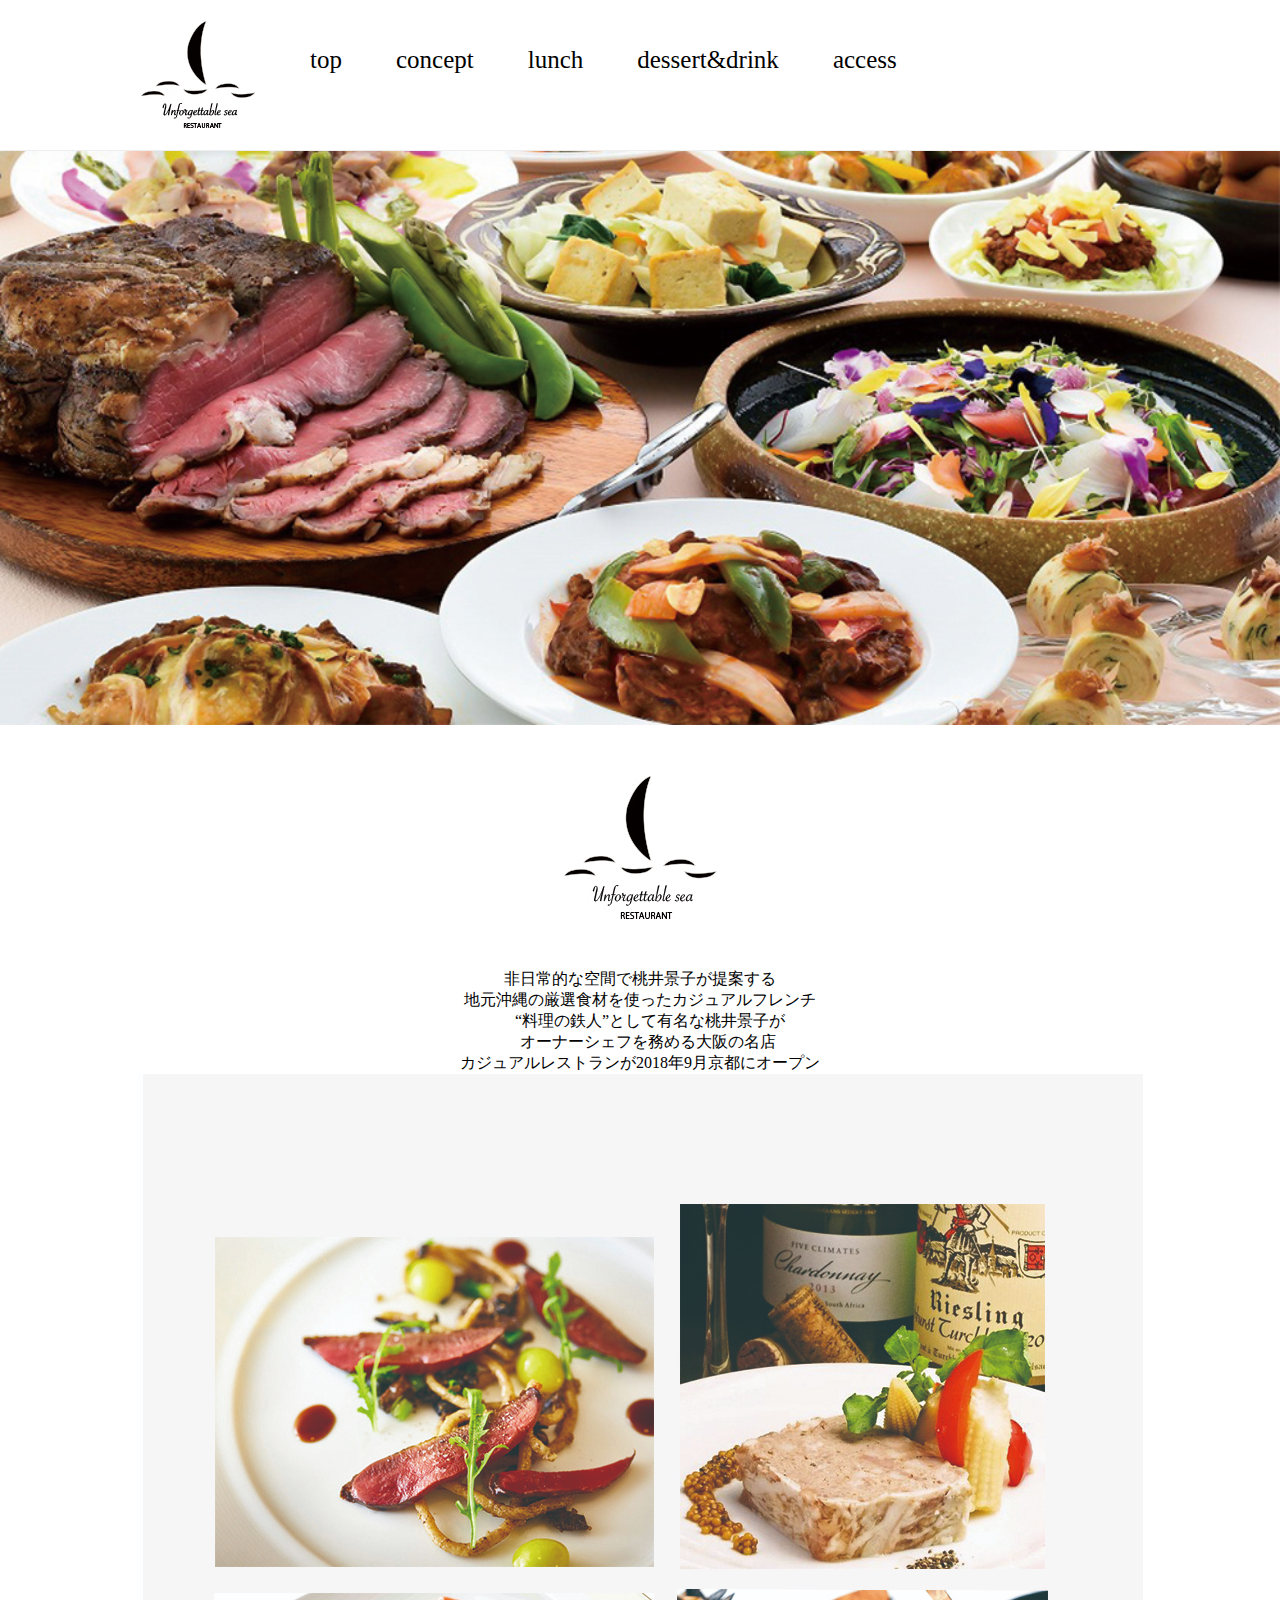
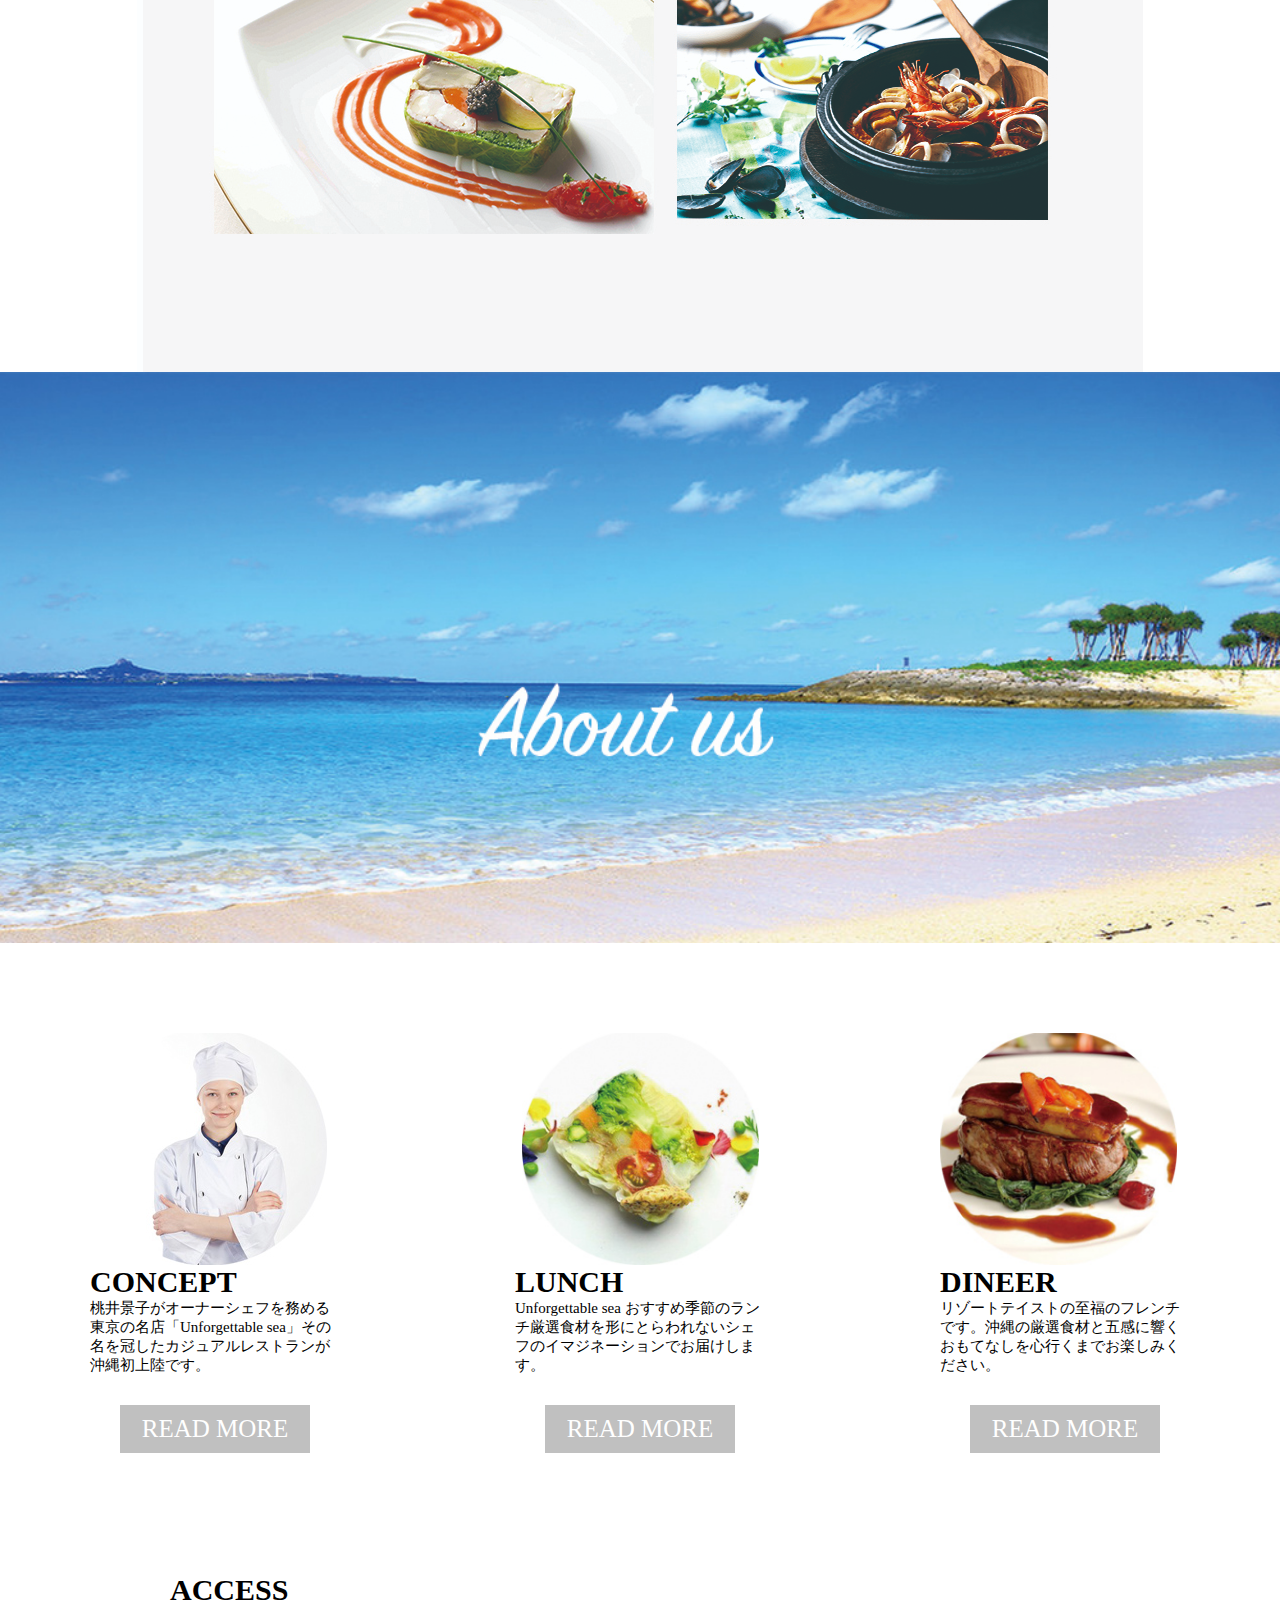
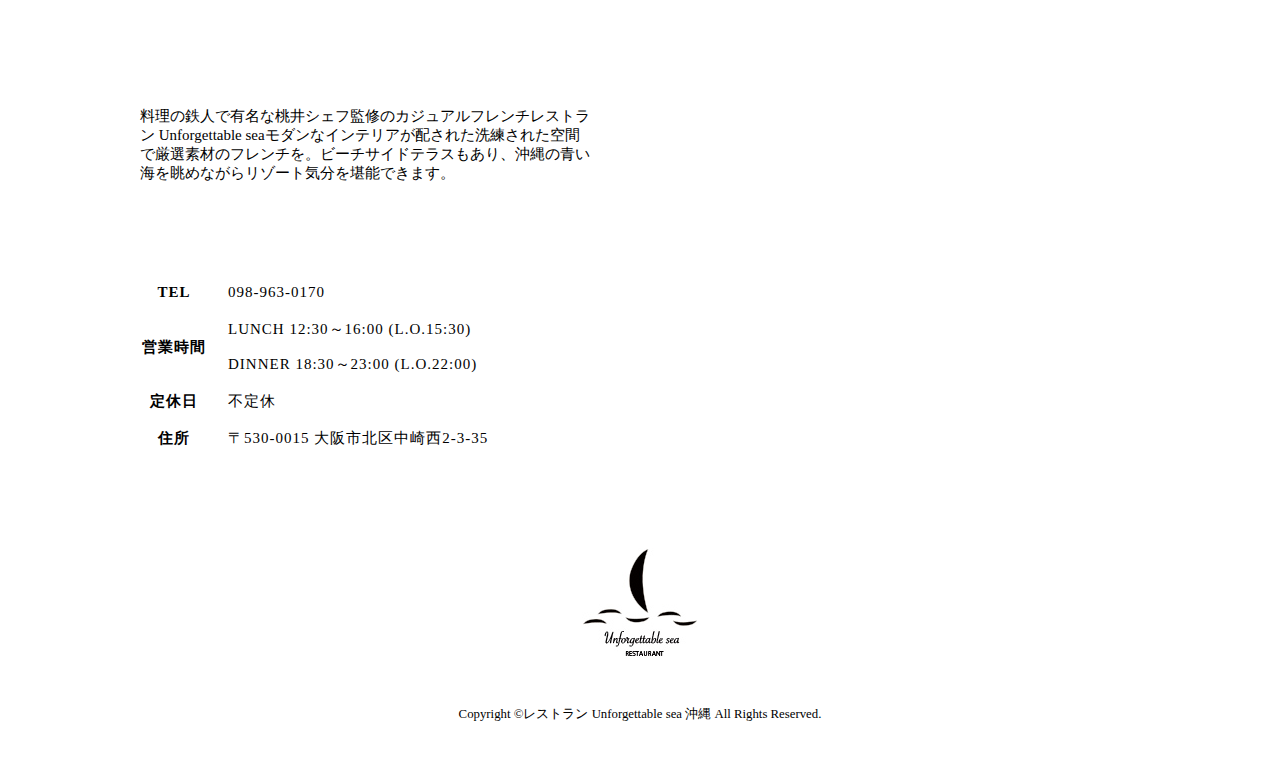
<file: french01.html>
i<!DOCTYPE html>
<html lang="ja">
<head>
<meta charset="UTF-8">
<meta name="viewport" content="width=device-width, initial-scale=1.0">
<link href="css_01/ress.css" rel="stylesheet">
<link href="css_01/french02.css" rel="stylesheet">
	<title>Unforgettable sea</title>
</head>
<body>
<div class="header">
	<div class="back">
		<div class="logo_01">
			<img src="pics/logo.jpg" alt="logo_sea">
		</div>
			<div id="navi">
			<ul>
				<li><a href="#">top</a></li>
				<li><a href="#">concept</a></li>
				<li><a href="#">lunch</a></li>
				<li><a href="#">dessert&drink</a></li>
				<li><a href="#">access</a></li>
			</ul> 
		</div>  
	</div>
</div> 

<div class="french">
	<img src="pics/french.jpg" alt="french_food">
</div>

<div class="logo_02">
	<img src="pics/logo_02.jpg" alt="logo_sea">
</div>
<p class="text_01">非日常的な空間で桃井景子が提案する<br>
地元沖縄の厳選食材を使ったカジュアルフレンチ<br>
   　 “料理の鉄人”として有名な桃井景子が<br>
	　オーナーシェフを務める大阪の名店 <br>
カジュアルレストランが2018年9月京都にオープン<br></p>
<div class="lunch">
	<img src="pics/lunch.jpg" alt="lunch_food">
</div>
	
<div class="sea">
	<img src="pics/sea.jpg" alt="sea_picture">
</div>

<div class="about_content">
	<div class="wooman contents">
			<p class="image"><img src="pics/wooman.jpg" alt="woman_pics"></p>
				<h3>CONCEPT</h3>
					<p>
						桃井景子がオーナーシェフを務める東京の名店「Unforgettable sea」その名を冠したカジュアルレストランが沖縄初上陸です。
							<a href="#">READ MORE</a>
					</p>
	</div>
			<div class="lunch contents">
				<p class="image"><img src="pics/lunch_menu.jpg" alt="menu_pics" width="237" height="232"></p>
						<h3>LUNCH</h3>
						<p>
							Unforgettable sea おすすめ季節のランチ厳選食材を形にとらわれないシェフのイマジネーションでお届けします。
								<a href="#">READ MORE</a>
						</p>
		</div>
			<div class="denner contents">		
					<p class="image"><img src="pics/denner_menu.jpg" alt="denner_pics" width="237" height="232"></p>
						<h3>DINEER</h3>
						<p>リゾートテイストの至福のフレンチです。沖縄の厳選食材と五感に響くおもてなしを心行くまでお楽しみください。
							<a href="#">READ MORE</a>
					</p>
		</div>
</div>
	<div class="access">
		<h2>ACCESS</h2>
		<div class="access_wrap">
		<div class="access_left">
		<p>
			料理の鉄人で有名な桃井シェフ監修のカジュアルフレンチレストラン Unforgettable seaモダンなインテリアが配された洗練された空間で厳選素材のフレンチを。ビーチサイドテラスもあり、沖縄の青い海を眺めながらリゾート気分を堪能できます。
		</p>
		<table>
		<tbody>
			<tr>
				<th>TEL</th>
				<td>098-963-0170</td>
			</tr>
			<tr>
				<th>営業時間</th>
				<td>LUNCH  12:30～16:00 (L.O.15:30)<br>DINNER 18:30～23:00 (L.O.22:00)
				</td>
			</tr>
			<tr>
				<th>定休日</th>
				<td>不定休</td>
			</tr>	
			<tr>
				<th>住所</th>
				<td>〒530-0015 大阪市北区中崎西2-3-35</td>
			</tr>			
		
		</tbody>
		</table>
	</div>
	<div class="map access_right">
		<iframe src="https://www.google.com/maps/embed?pb=!1m14!1m8!1m3!1d13119.79892846933!2d135.5032227!3d34.7064478!3m2!1i1024!2i768!4f13.1!3m3!1m2!1s0x0%3A0x9dffc5eb4ec5cedf!2zRUND44Kz44Oz44OU44Ol44O844K_5bCC6ZaA5a2m5qCh!5e0!3m2!1sja!2sjp!4v1532601479175" width="500" height="350" frameborder="0" style="border:0" allowfullscreen></iframe>
	</div>
</div>
</div>
		<div class="logo_03">
			<img src="pics/logo.jpg" alt="logo_sea">
		</div>
<p class="last"><small>Copyright &copy;レストラン Unforgettable sea 沖縄 All Rights Reserved.</small></p>


		

</body>
</html>
</file>
<file: css_01/ress.css>
/*!
 * ress.css • v1.1.2
 * MIT License
 * github.com/filipelinhares/ress
 */

/* # =================================================================
   # Global selectors
   # ================================================================= */

html {
  box-sizing: content-box;
  overflow-y: scroll; /* All browsers without overlaying scrollbars */
  -webkit-text-size-adjust: 100%; /* iOS 8+ */
}

*,
::before,
::after {
  box-sizing: inherit;
}

::before,
::after {
  text-decoration: inherit; /* Inherit text-decoration and vertical align to ::before and ::after pseudo elements */
  vertical-align: inherit;
}

/* Remove margin, padding of all elements and set background-no-repeat as default */
* {
  background-repeat: no-repeat; /* Set `background-repeat: no-repeat` to all elements */
  padding: 0; /* Reset `padding` and `margin` of all elements */
  margin: 0;
}

/* # =================================================================
   # General elements
   # ================================================================= */

/* Add the correct display in iOS 4-7.*/
audio:not([controls]) {
  display: none;
  height: 0;
}

hr {
  overflow: visible; /* Show the overflow in Edge and IE */
}

/*
* Correct `block` display not defined for any HTML5 element in IE 8/9
* Correct `block` display not defined for `details` or `summary` in IE 10/11
* and Firefox
* Correct `block` display not defined for `main` in IE 11
*/
article,
aside,
details,
figcaption,
figure,
footer,
header,
main,
menu,
nav,
section,
summary {
  display: block;
}

summary {
  display: list-item; /* Add the correct display in all browsers */
}

small {
  font-size: 80%; /* Set font-size to 80% in `small` elements */
}

[hidden],
template {
  display: none; /* Add the correct display in IE */
}

abbr[title] {
  border-bottom: 1px dotted; /* Add a bordered underline effect in all browsers */
  text-decoration: none; /* Remove text decoration in Firefox 40+ */
}

a {
  background-color: transparent; /* Remove the gray background on active links in IE 10 */
  -webkit-text-decoration-skip: objects; /* Remove gaps in links underline in iOS 8+ and Safari 8+ */
}

a:active,
a:hover {
  outline-width: 0; /* Remove the outline when hovering in all browsers */
}

code,
kbd,
pre,
samp {
  font-family: monospace, monospace; /* Specify the font family of code elements */
}

b,
strong {
  font-weight: bolder; /* Correct style set to `bold` in Edge 12+, Safari 6.2+, and Chrome 18+ */
}

dfn {
  font-style: italic; /* Address styling not present in Safari and Chrome */
}

/* Address styling not present in IE 8/9 */
mark {
  background-color: #ff0;
  color: #000;
}

/* https://gist.github.com/unruthless/413930 */
sub,
sup {
  font-size: 75%;
  line-height: 0;
  position: relative;
  vertical-align: baseline;
}

sub {
  bottom: -0.25em;
}

sup {
  top: -0.5em;
}

/* # =================================================================
   # Forms
   # ================================================================= */

input {
  border-radius: 0;
}

/* Apply cursor pointer to button elements */
button,
[type="button"],
[type="reset"],
[type="submit"],
[role="button"] {
  cursor: pointer;
}

/* Replace pointer cursor in disabled elements */
[disabled] {
  cursor: default;
}

[type="number"] {
  width: auto; /* Firefox 36+ */
}

[type="search"] {
  -webkit-appearance: textfield; /* Safari 8+ */
}

[type="search"]::-webkit-search-cancel-button,
[type="search"]::-webkit-search-decoration {
  -webkit-appearance: none; /* Safari 8 */
}

textarea {
  overflow: auto; /* Internet Explorer 11+ */
  resize: vertical; /* Specify textarea resizability */
}

button,
input,
optgroup,
select,
textarea {
  font: inherit; /* Specify font inheritance of form elements */
}

optgroup {
  font-weight: bold; /* Restore the font weight unset by the previous rule. */
}

button {
  overflow: visible; /* Address `overflow` set to `hidden` in IE 8/9/10/11 */
}

/* Remove inner padding and border in Firefox 4+ */
button::-moz-focus-inner,
[type="button"]::-moz-focus-inner,
[type="reset"]::-moz-focus-inner,
[type="submit"]::-moz-focus-inner {
  border-style: 0;
  padding: 0;
}

/* Replace focus style removed in the border reset above */
button:-moz-focusring,
[type="button"]::-moz-focus-inner,
[type="reset"]::-moz-focus-inner,
[type="submit"]::-moz-focus-inner {
  outline: 1px dotted ButtonText;
}

button,
html [type="button"], /* Prevent a WebKit bug where (2) destroys native `audio` and `video`controls in Android 4 */
[type="reset"],
[type="submit"] {
  -webkit-appearance: button; /* Correct the inability to style clickable types in iOS */
}

button,
select {
  text-transform: none; /* Firefox 40+, Internet Explorer 11- */
}

/* Remove the default button styling in all browsers */
button,
input,
select,
textarea {
  background-color: transparent;
  border-style: none;
  color: inherit;
}

/* Style select like a standard input */
select {
  -moz-appearance: none; /* Firefox 36+ */
  -webkit-appearance: none; /* Chrome 41+ */
}

select::-ms-expand {
  display: none; /* Internet Explorer 11+ */
}

select::-ms-value {
  color: currentColor; /* Internet Explorer 11+ */
}

legend {
  border: 0; /* Correct `color` not being inherited in IE 8/9/10/11 */
  color: inherit; /* Correct the color inheritance from `fieldset` elements in IE */
  display: table; /* Correct the text wrapping in Edge and IE */
  max-width: 100%; /* Correct the text wrapping in Edge and IE */
  white-space: normal; /* Correct the text wrapping in Edge and IE */
}

::-webkit-file-upload-button {
  -webkit-appearance: button; /* Correct the inability to style clickable types in iOS and Safari */
  font: inherit; /* Change font properties to `inherit` in Chrome and Safari */
}

[type="search"] {
  -webkit-appearance: textfield; /* Correct the odd appearance in Chrome and Safari */
  outline-offset: -2px; /* Correct the outline style in Safari */
}

/* # =================================================================
   # Specify media element style
   # ================================================================= */

img {
  border-style: none; /* Remove border when inside `a` element in IE 8/9/10 */
}

/* Add the correct vertical alignment in Chrome, Firefox, and Opera */
progress {
  vertical-align: baseline;
}

svg:not(:root) {
  overflow: hidden; /* Internet Explorer 11- */
}

audio,
canvas,
progress,
video {
  display: inline-block; /* Internet Explorer 11+, Windows Phone 8.1+ */
}

/* # =================================================================
   # Accessibility
   # ================================================================= */

/* Hide content from screens but not screenreaders */
@media screen {
  [hidden~="screen"] {
    display: inherit;
  }
  [hidden~="screen"]:not(:active):not(:focus):not(:target) {
    position: absolute !important;
    clip: rect(0 0 0 0) !important;
  }
}

/* Specify the progress cursor of updating elements */
[aria-busy="true"] {
  cursor: progress;
}

/* Specify the pointer cursor of trigger elements */
[aria-controls] {
  cursor: pointer;
}

/* Specify the unstyled cursor of disabled, not-editable, or otherwise inoperable elements */
[aria-disabled] {
  cursor: default;
}

/* # =================================================================
   # Selection
   # ================================================================= */

/* Specify text selection background color and omit drop shadow */

::-moz-selection {
  background-color: #b3d4fc; /* Required when declaring ::selection */
  color: #000;
  text-shadow: none;
}

::selection {
  background-color: #b3d4fc; /* Required when declaring ::selection */
  color: #000;
  text-shadow: none;
}
</file>
<file: css_01/french02.css>
*{
	margin:0;
	padding:0;
}
.header{
	background-color:#ffffff;
	height:150px;
	width:100%;		
	position:fixed;
	top:0;
	border-bottom:solid 1px #eeeeee;
	z-index:300;
}

.back{
	width:1000px;
	margin:auto;
}
.logo_01{
	display:inline-block;
	vertical-align:middle;
	margin-top:20px;
}
#navi{
	display:inline-block;
}
#navi li {
	display:inline-block;
	line-height:108px;	
}

#navi a {
	text-decoration:none;
	color:#000000;
	font-size:25px;
	margin-left:50px;	
}
#navi a:hover{
	color:#deb887;
}
.french{
	margin:auto;
}
.french img{
	margin:auto;
	display:block;
	width:100%
	
}
.logo_02 img{
	margin: 50px auto;
	display:block;
}
.text_01{
	text-align:center;
}

.lunch{
	margin:auto;
}
.lunch img{
	display:block;
	margin:auto;
}
.sea{
	margin:auto;
}
.sea img{
	margin:auto;
	display:block;
	width:100%
}
.about_content{
	display:flex;
	margin-left:90px;
	margin-top:90px;
	margin-right:90px;
}
.contents{
	width:250px;	
}
.contents h3{
	font-size:30px;
}
.contents p{
	font-size:15px;
	text-align:left;
	
}
.contents a{
	display:block;
	width:90px
	height:90px;
	background-color:#c0c0c0;	
	font-size:25;
	padding:10px;
	margin:30px;
	text-decoration:none;
	color:#ffffff;
	text-align:center;
}
.wooman a:hover{
	background-color:#deb887;
}
.lunch a:hover{
	background-color:#deb887
}
.denner a:hover{
	background-color:#deb887
}


.contents .image{
    position: relative;
}

.contents .image::after{
    display: block;
    position: absolute;
    top: 0;
    left: 0;
    width: 237px; /* 画像の横幅 */
    height: 232px; /* 画像の高さ */
    line-height: 232px; /* 画像の高さ */
    border-radius: 50%;
    background-color: rgba(0,0,0,0.5);
    color: #ffffff;
    text-align: center;
    
    opacity: 0;
}

.contents:hover .image::after{
/* 	.contents にマウスが乗っているときの .image の擬似要素 after のCSS */
    opacity: 1;
}

/* 表示する文字 */
.wooman .image::after{
    content: "CONCEPT";
}

.lunch .image::after{
    content: "LUNCH";
}

.denner .image::after{
    content: "DINNER";
}
		
.access{
	width:1000px;
	margin:auto;
}
.access h2{
	font-size:30px;
	margin-bottom:100px;
	margin-left:30px;
	margin-top:90px;
}
.access p{
	display:block
	text-align:left;
	font-size:15px;
}
table{
	margin-top:90px;
	font-size:15px;
	letter-spacing:1px;
	line-height:35px;
}
th{
	padding-right:20px;
}
.access_wrap{
	display:flex;
}
.access_right{
	margin-left:50px;
}

.logo_03{
	text-align:center;
	margin-top:90px;
}
.last{
	text-align:center;
	margin-top:50px;
	margin-bottom:50px;
}
</file>
